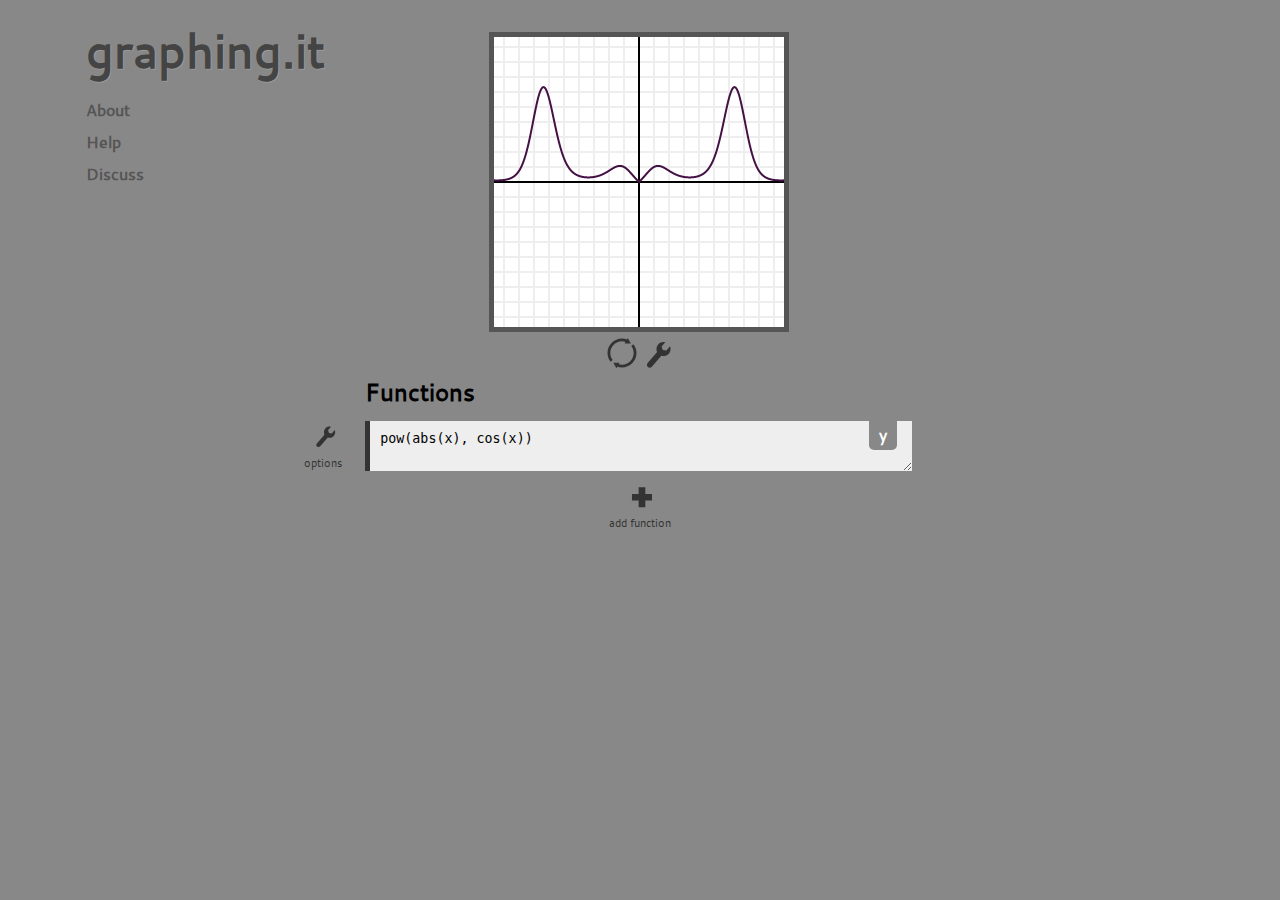
<file: index.html>
<!DOCTYPE html>

<html lang="en">
	<head>
		<meta http-equiv="content-type" content="text/html; charset=utf-8" />
		<link rel="shortcut icon" href="images/favicon.png" />
		<title>graphing.it</title>

		<meta name="viewport" content="width=device-width, initial-scale=1.0" />
		<!--[if lte IE 9]><link rel="stylesheet" href="css/ie.css" type="text/css" media="screen" /><![endif]-->
		<link rel="stylesheet" href="css/styles.css" type="text/css" />

		<script type="text/javascript" src="js/css3-mediaqueries.js"></script>
		<script type="text/javascript">

		  var _gaq = _gaq || [];
		  _gaq.push(['_setAccount', 'UA-26566118-1']);
		  _gaq.push(['_trackPageview']);

		  (function() {
			var ga = document.createElement('script'); ga.type = 'text/javascript'; ga.async = true;
			ga.src = ('https:' == document.location.protocol ? 'https://ssl' : 'http://www') + '.google-analytics.com/ga.js';
			var s = document.getElementsByTagName('script')[0]; s.parentNode.insertBefore(ga, s);
		  })();

		</script>
	</head>
	<body>
		<div class="row">
			<div class="threecol">
				<div id="heading">
					<h1 onclick="location.href='index.html'">graphing.it</h1>
					<a href="about.html">About</a>
					<a href="help.html">Help</a>
					<a href="discuss.html">Discuss</a>
				</div>
			</div>
			<div class="sixcol"> 
				<div id="draw_area"> </div>
				<div id="draw_options_area">
					<div id="redraw_button" style="display:inline"></div>
					<div id="view_options" style="display:inline"></div>
					<!--<div id="save_button" style="display:inline"></div>-->
				</div>
			</div>
			<div class="threecol last"> </div>
		</div>

		<div class="row">
			<div class="threecol"> </div>
			<div class="sixcol options_box" id="draw_options_content">
				<h2>View options</h2>
				<table style="width: 100%;">
					<tr>
						<td>Range</td>
						<td>Grid distance</td>
						<td>Resolution</td>
					</tr>
					<tr>
						<td>
							<table id="range">
								<tr>
									<td>
										<input type="text" class="axes_updating_elem"
											data-bind="number_value: range_x_min">
									</td>
									<td>
										<input type="text" class="axes_updating_elem"
											data-bind="number_value: range_y_max"><br>
										<input type="text" class="axes_updating_elem"
											data-bind="number_value: range_y_min">
									</td>
									<td>
										<input type="text" class="axes_updating_elem"
											data-bind="number_value: range_x_max">
									</td>
								</tr>
							</table>
						</td>
						<td>
							x
							<input type="text" class="grid_updating_elem"
								data-bind="number_value: grid_distance_x, min: 0.01" 
								style="display:inline; width: 3em;">
							<br>
							y
							<input type="text" class="grid_updating_elem"
								data-bind="number_value: grid_distance_y, min: 0.01" 
								style="display:inline; width: 3em">
						</td>
						<td>
							<input type="text" class="axes_updating_elem"
								style="width: 3em;" data-bind="number_value: step_size, min: 0.0001">
						</td>
					</tr>
				</table>
			</div>
			<div class="threecol last"></div>
		</div>	

		<div class="row">
			<div class="threecol"></div>
			<div class="sixcol">
				<h2>Functions</h2>
			</div>
			<div class="threecol last"></div>
		</div>
		<div data-bind="template: {name: 'functionTemplate', foreach: functions}"></div>
		
		<div class="row">
			<div class="fivecol"> </div>
			<div class="twocol button_enclosing" id="add_function_enclosing" data-bind="click: add_function">
				<div id="add_function"></div>
				add function
			</div>
			<div class="fivecol last"> </div>
		</div>
		<script type="text/html" id="functionTemplate">
			<div class="row">
				<div class="twocol"></div>
				<div class="onecol" style="position: relative; right: -2.5%;">
					<div class="button_enclosing" id="function_option_enclosing${ id }"> 
						<div id="fn_options_button${ id }"></div>
						options
					</div>
				</div>
				<div class="sixcol">
					<div data-bind="visible: type() === 'Standard'" style="position: relative">
						<div class="label_overlay">y</div>
						<textarea data-bind="value: source"></textarea>
					</div>
					<div data-bind="visible: type() === 'Polar'" style="position: relative">
						<div class="label_overlay">r</div>
						<textarea data-bind="value: source_polar"></textarea>
					</div>
					<div data-bind="visible: type() === 'Parametric'">
						<div style="position: relative; overflow: auto;">
							<div style="position: relative; width: 49%; float: left;">
								<div class="label_overlay">x</div>
								<textarea style="display: inline" data-bind="value: source_para_x"></textarea>
							</div>
							<div style="position: relative; float: right; width: 50%;">
								<div class="label_overlay">y</div>
								<textarea style="display: inline" data-bind="value: source_para_y"></textarea>
							</div>
						</div>
					</div>
					<!--
					<div style="position: relative;">
						<div id="options_link">
							options
						</div>
					</div>-->
					<div id="fn_options_content${ id }" class="fn_options options_box">
						<table style="width: 100%;">
							<tr>
								<td>Type</td>
								<td>Color</td>
							</tr>
							<tr>
								<td>
									<select data-bind="options: ['Standard', 'Polar', 'Parametric'], value: type"></select>
								</td>
								<td>
									<div id="fn_stroke_color${ id }"></div>
								</td>
							</tr>
						</table>
						<div data-bind="visible: type() == 'Standard'">
						</div>
						<div data-bind="visible: type() == 'Polar'">
							Range
							<input type="text" data-bind="number_value: polar_range_min">
							<input type="text" data-bind="number_value: polar_range_max">
						</div>
						<div data-bind="visible: type() == 'Parametric'">
							Range
							<input type="text" data-bind="number_value: para_range_min">
							<input type="text" data-bind="number_value: para_range_max">
						</div>
					</div>
				</div>
				<div id="function_error${ id }" class="threecol last function_error_style border_box">
				</div>
			</div>
		</script>

		<!--<script type="text/javascript" data-main="js/main" src="js/require.js"></script>-->
		<script type="text/javascript" src="js/jquery-1.6.4.min.js"></script>
		<script type='text/javascript' src='js/jquery.tmpl.js'></script>
		<script type="text/javascript" src="js/raphael-min.js"></script>
		<script type="text/javascript" src="js/colorwheel.js"></script>
		<script type="text/javascript" src="js/knockout-1.2.1.js"></script>
		<script type="text/javascript" src="js/math.js"></script>
		<script type="text/javascript" src="js/core.js"></script>
	</body>
</html>
</file>
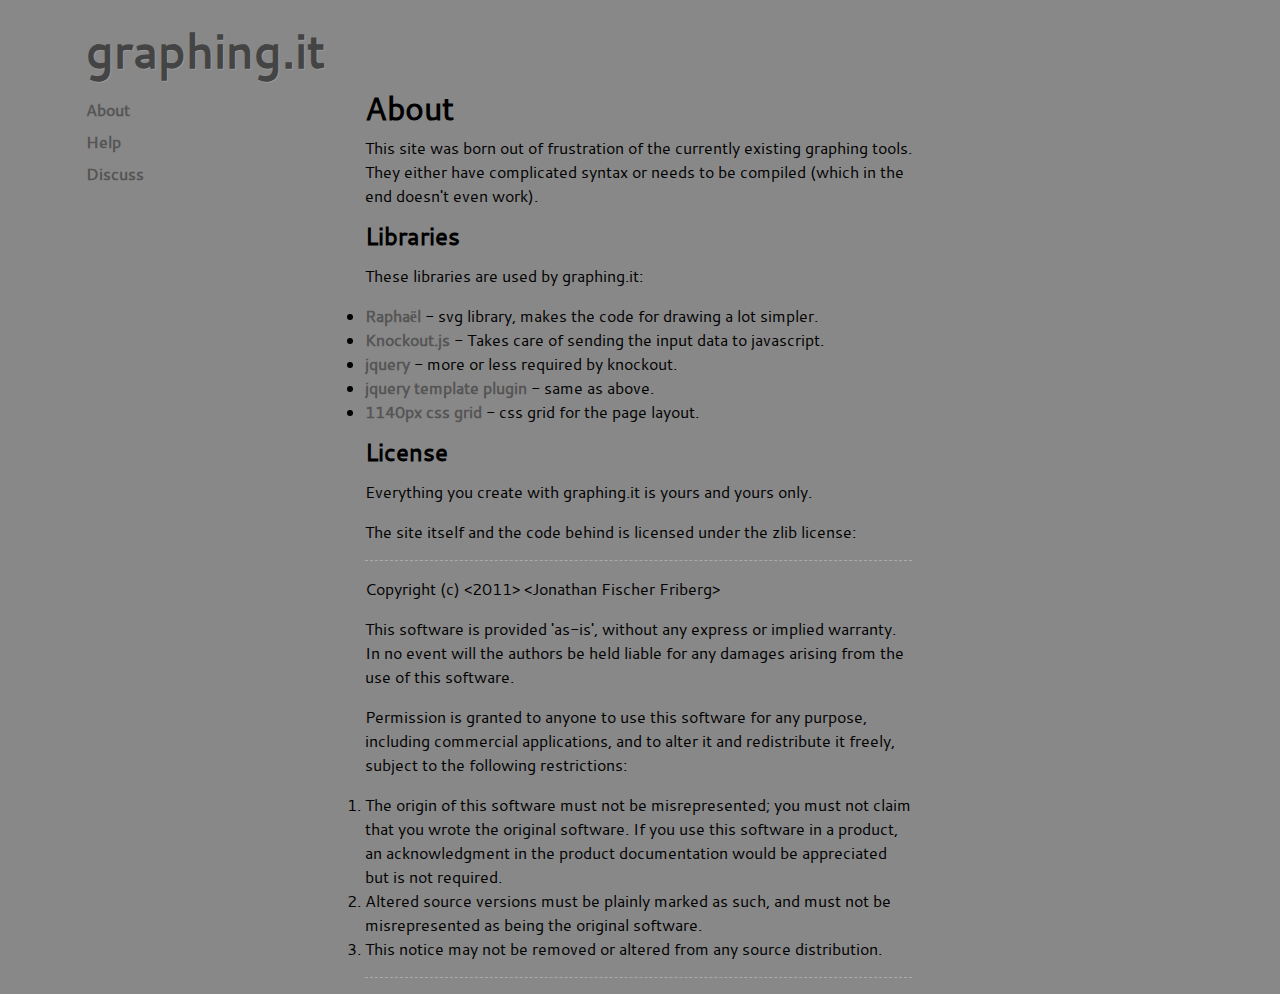
<file: about.html>
<!DOCTYPE html>

<html lang="en">
	<head>
		<meta http-equiv="content-type" content="text/html; charset=utf-8" />
		<link rel="shortcut icon" href="images/favicon.png" />
		<title>graphing.it</title>

		<meta name="viewport" content="width=device-width, initial-scale=1.0" />
		<!--[if lte IE 9]><link rel="stylesheet" href="css/ie.css" type="text/css" media="screen" /><![endif]-->
		<link rel="stylesheet" href="css/styles.css" type="text/css" />

		<script type="text/javascript" src="js/css3-mediaqueries.js"></script>
		<script type="text/javascript">

		  var _gaq = _gaq || [];
		  _gaq.push(['_setAccount', 'UA-26566118-1']);
		  _gaq.push(['_trackPageview']);

		  (function() {
			var ga = document.createElement('script'); ga.type = 'text/javascript'; ga.async = true;
			ga.src = ('https:' == document.location.protocol ? 'https://ssl' : 'http://www') + '.google-analytics.com/ga.js';
			var s = document.getElementsByTagName('script')[0]; s.parentNode.insertBefore(ga, s);
		  })();

		</script>
	</head>
	<body>
		<div class="row">
			<div class="threecol">
				<div id="heading">
					<h1 onclick="location.href='index.html'">graphing.it</h1>
					<a href="about.html">About</a>
					<a href="help.html">Help</a>
					<a href="discuss.html">Discuss</a>
				</div>
			</div>
			<div class="sixcol"> 
				<div class="content_area"> 
					<h2 style="font-size: 2em">About</h2>
					<p>This site was born out of frustration of the currently existing graphing tools.
					They either have complicated syntax or needs to be compiled (which in the end 
					doesn't even work).</p>

					<h2>Libraries</h2>
					<p>These libraries are used by graphing.it:</p>
					<p>
					<ul>
						<li><a href="http://raphaeljs.com/">Rapha&euml;l</a> 
							- svg library, makes the code for drawing a lot simpler.
						</li>
						<li><a href="http://knockoutjs.com/">Knockout.js</a> - 
						Takes care of sending the input data to javascript.
						</li>
						<li><a href="http://jquery.com/">jquery</a> - more or less required by knockout. </li>
						<li><a href="https://github.com/jquery/jquery-tmpl">jquery template plugin</a> - same as above.</li>
						<li><a href="http://cssgrid.net/">1140px css grid</a> - css grid for the page layout.</li>
					</ul>
					</p>
					<h2>License</h2>
					<p>Everything you create with graphing.it is yours and yours only.</p>
					<p>The site itself and the code behind is licensed under the zlib license:</p>
					<hr>
					<p>Copyright (c) &lt;2011&gt; &lt;Jonathan Fischer Friberg&gt;</p>
					<p>
					This software is provided 'as-is', without any express or implied
					warranty. In no event will the authors be held liable for any damages
					arising from the use of this software.
					</p>
					<p>
					Permission is granted to anyone to use this software for any purpose,
					including commercial applications, and to alter it and redistribute it
					freely, subject to the following restrictions:
					</p>
					<ol>
						<li>The origin of this software must not be misrepresented; you must not
						claim that you wrote the original software. If you use this software
						in a product, an acknowledgment in the product documentation would be
						appreciated but is not required.
						</li>
						<li>
						Altered source versions must be plainly marked as such, and must not be
						misrepresented as being the original software.
						</li>
						<li>
						This notice may not be removed or altered from any source
						distribution.
						</li>
					</ol>
					<hr>
				</div>
			</div>
			<div class="threecol last"> </div>
		</div>
	</body>
</html>
</file>
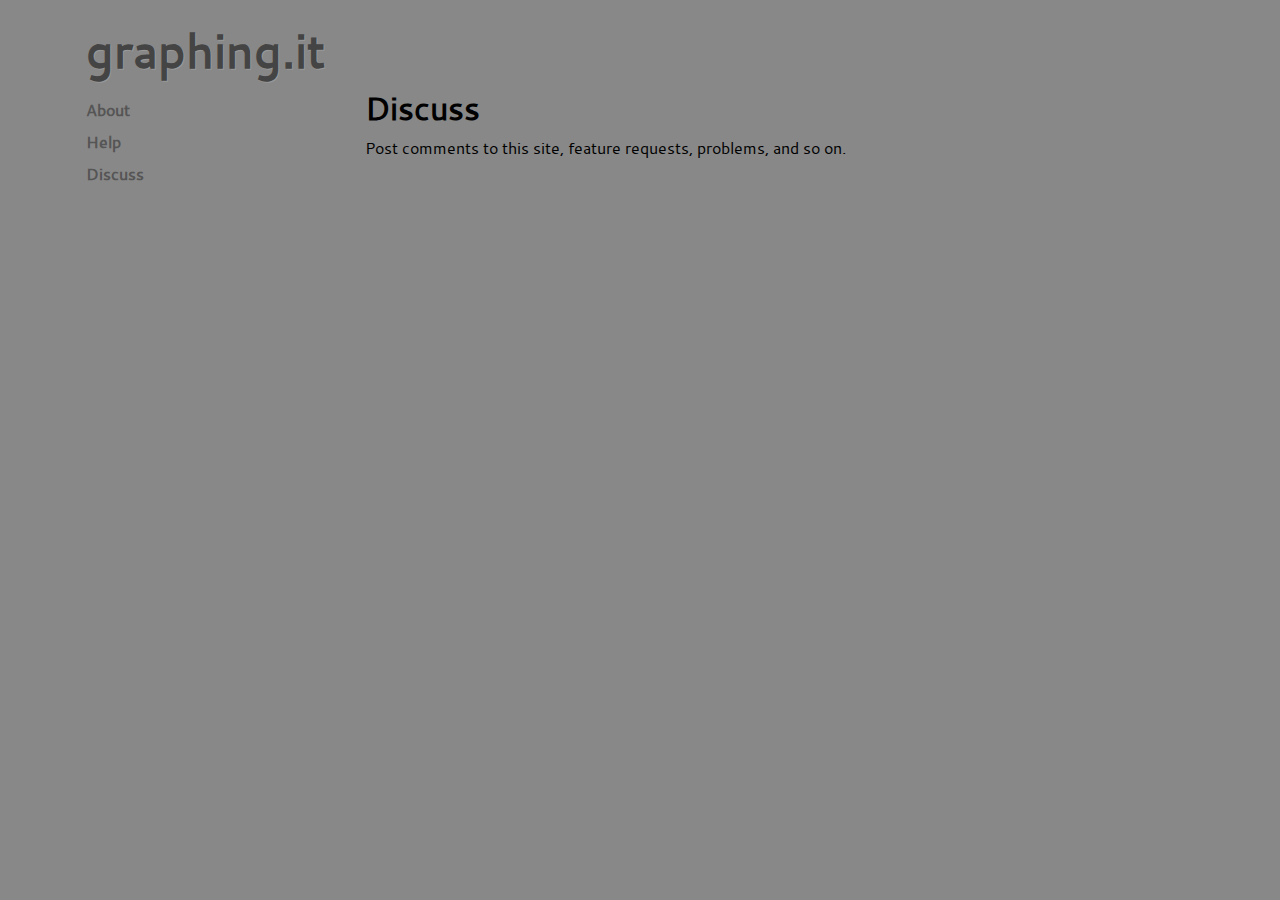
<file: discuss.html>
<!DOCTYPE html>

<html lang="en">
	<head>
		<meta http-equiv="content-type" content="text/html; charset=utf-8" />
		<link rel="shortcut icon" href="images/favicon.png" />
		<title>graphing.it</title>

		<meta name="viewport" content="width=device-width, initial-scale=1.0" />
		<!--[if lte IE 9]><link rel="stylesheet" href="css/ie.css" type="text/css" media="screen" /><![endif]-->
		<link rel="stylesheet" href="css/styles.css" type="text/css" />

		<script type="text/javascript" src="js/css3-mediaqueries.js"></script>
		<script type="text/javascript">

		  var _gaq = _gaq || [];
		  _gaq.push(['_setAccount', 'UA-26566118-1']);
		  _gaq.push(['_trackPageview']);

		  (function() {
			var ga = document.createElement('script'); ga.type = 'text/javascript'; ga.async = true;
			ga.src = ('https:' == document.location.protocol ? 'https://ssl' : 'http://www') + '.google-analytics.com/ga.js';
			var s = document.getElementsByTagName('script')[0]; s.parentNode.insertBefore(ga, s);
		  })();

		</script>
	</head>
	<body>
		<div class="row">
			<div class="threecol">
				<div id="heading">
					<h1 onclick="location.href='index.html'">graphing.it</h1>
					<a href="about.html">About</a>
					<a href="help.html">Help</a>
					<a href="discuss.html">Discuss</a>
				</div>
			</div>
			<div class="sixcol"> 
				<div class="content_area">
					<h2 style="font-size: 2em">Discuss</h2>
					<p>Post comments to this site, feature requests, problems, and so on.</p>
					<!-- START: Livefyre Embed -->
					<script type='text/javascript' src='http://www.livefyre.com/wjs/v1.0/javascripts/livefyre_init.js'></script>
					<script type='text/javascript'>
						var fyre = LF({
							site_id: 291273,
							version: '1.0'
						});
					</script>
					<!-- END: Livefyre Embed -->
				</div>
			</div>
			<div class="threecol last"> </div>
		</div>
	</body>
</html>
</file>
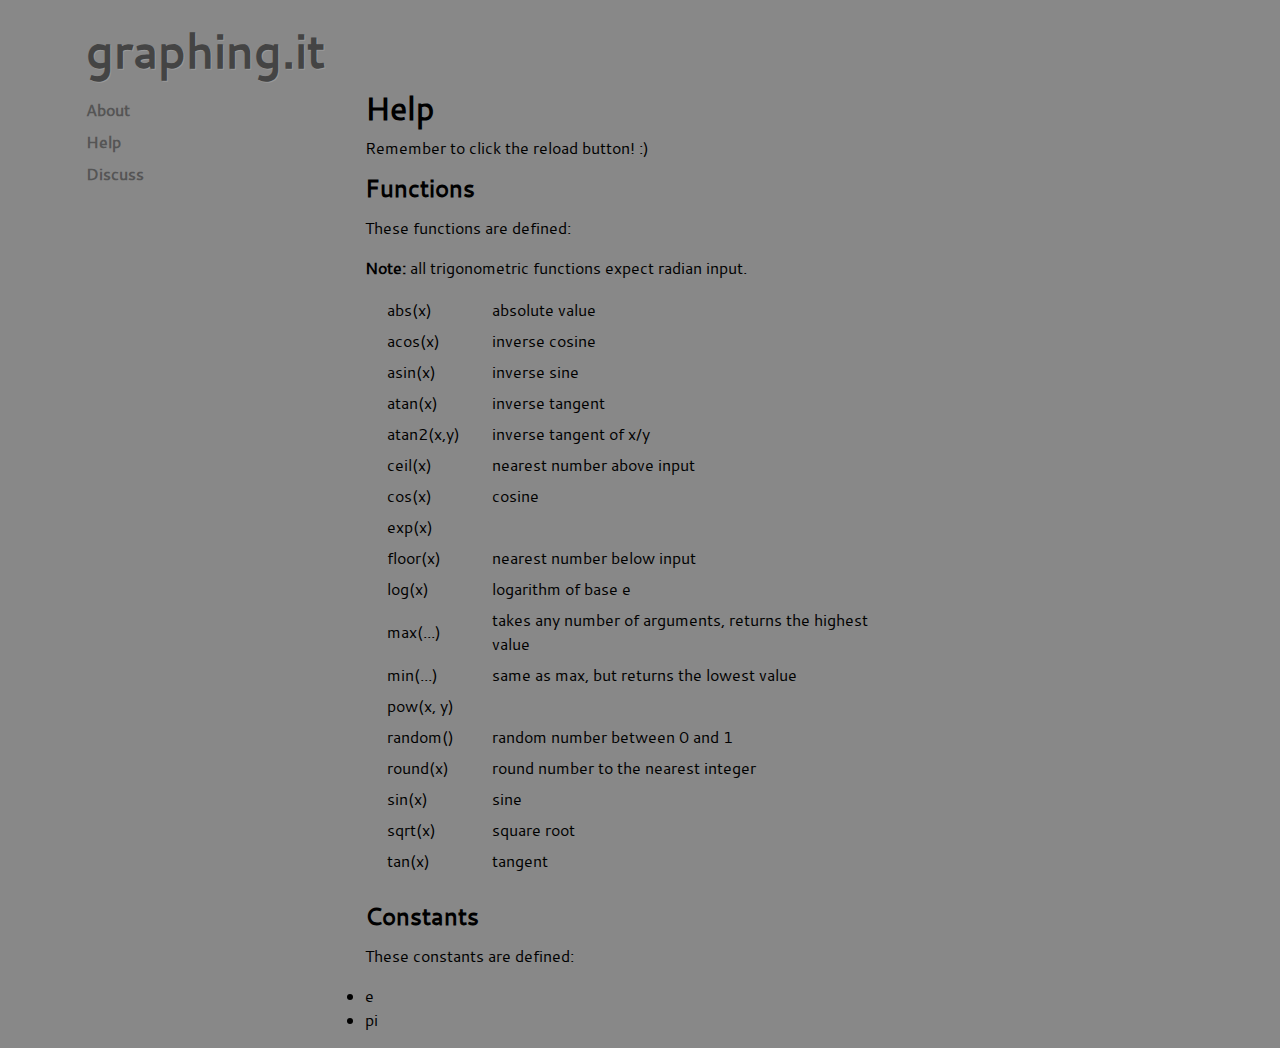
<file: help.html>
<!DOCTYPE html>

<html lang="en">
	<head>
		<meta http-equiv="content-type" content="text/html; charset=utf-8" />
		<link rel="shortcut icon" href="images/favicon.png" />
		<title>graphing.it</title>

		<meta name="viewport" content="width=device-width, initial-scale=1.0" />
		<!--[if lte IE 9]><link rel="stylesheet" href="css/ie.css" type="text/css" media="screen" /><![endif]-->
		<link rel="stylesheet" href="css/styles.css" type="text/css" />

		<script type="text/javascript" src="js/css3-mediaqueries.js"></script>
		<script type="text/javascript">

		  var _gaq = _gaq || [];
		  _gaq.push(['_setAccount', 'UA-26566118-1']);
		  _gaq.push(['_trackPageview']);

		  (function() {
			var ga = document.createElement('script'); ga.type = 'text/javascript'; ga.async = true;
			ga.src = ('https:' == document.location.protocol ? 'https://ssl' : 'http://www') + '.google-analytics.com/ga.js';
			var s = document.getElementsByTagName('script')[0]; s.parentNode.insertBefore(ga, s);
		  })();

		</script>
	</head>
	<body>
		<div class="row">
			<div class="threecol">
				<div id="heading">
					<h1 onclick="location.href='index.html'">graphing.it</h1>
					<a href="about.html">About</a>
					<a href="help.html">Help</a>
					<a href="discuss.html">Discuss</a>
				</div>
			</div>
			<div class="sixcol"> 
				<div class="content_area">
					<h2 style="font-size: 2em">Help</h2>
					<p>Remember to click the reload button! :)</p>
					<h2>Functions</h2>
					<p>These functions are defined:</p>
					<p><b>Note:</b> all trigonometric functions expect radian input.</p>
					<table id="function_list">
						<tr>
							<td>abs(x)</td>
							<td>absolute value</td>
						</tr>
						<tr>
							<td>acos(x)</td>
							<td>inverse cosine</td>
						</tr>
						<tr>
							<td>asin(x)</td>
							<td>inverse sine</td>
						</tr>
						<tr>
							<td>atan(x)</td>
							<td>inverse tangent</td>
						</tr>
						<tr>
							<td>atan2(x,y)</td>
							<td>inverse tangent of x/y</td>
						</tr>
						<tr>
							<td>ceil(x)</td>
							<td>nearest number above input</td>
						</tr>
						<tr>
							<td>cos(x)</td>
							<td>cosine</td>
						</tr>
						<tr>
							<td>exp(x)</td>
							<td></td>
						</tr>
						<tr>
							<td>floor(x)</td>
							<td>nearest number below input</td>
						</tr>
						<tr>
							<td>log(x)</td>
							<td>logarithm of base e</td>
						</tr>
						<tr>
							<td>max(...)</td>
							<td>takes any number of arguments, returns the highest value</td>
						</tr>
						<tr>
							<td>min(...)</td>
							<td>same as max, but returns the lowest value</td>
						</tr>
						<tr>
							<td>pow(x, y)</td>
							<td></td>
						</tr>
						<tr>
							<td>random()</td>
							<td>random number between 0 and 1</td>
						</tr>
						<tr>
							<td>round(x)</td>
							<td>round number to the nearest integer</td>
						</tr>
						<tr>
							<td>sin(x)</td>
							<td>sine</td>
						</tr>
						<tr>
							<td>sqrt(x)</td>
							<td>square root</td>
						</tr>
						<tr>
							<td>tan(x)</td>
							<td>tangent</td>
						</tr>
					</table>
					<br>
					<h2>Constants</h2>
					<p>These constants are defined:</p>
					<p>
					<ul>
						<li>e</li>
						<li>pi</li>
					</ul>
					</p>
				</div>
			</div>
			<div class="threecol last"> </div>
		</div>
	</body>
</html>
</file>
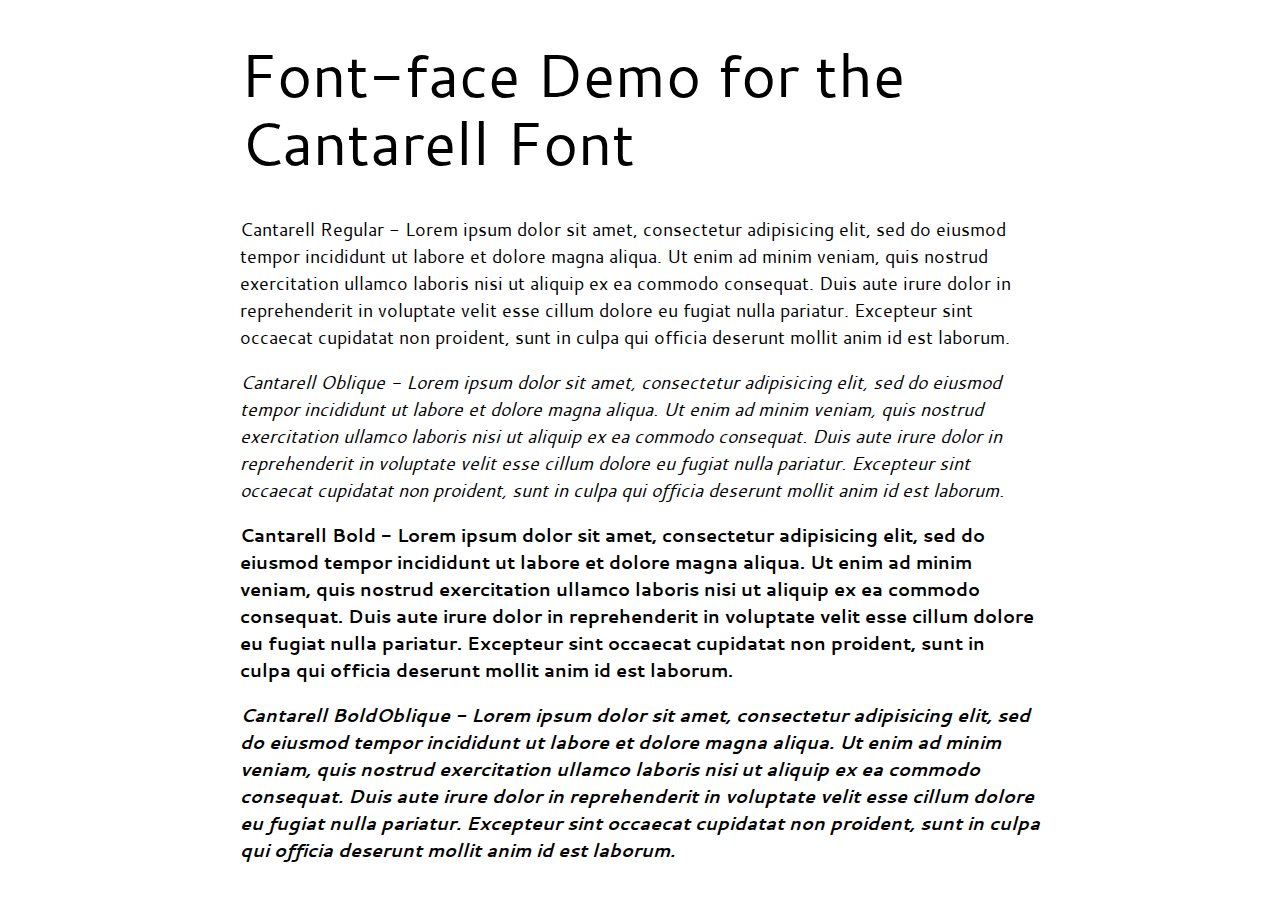
<file: font_cantarell/demo.html>
<!DOCTYPE html PUBLIC "-//W3C//DTD XHTML 1.0 Strict//EN"
	"http://www.w3.org/TR/xhtml1/DTD/xhtml1-strict.dtd">

<html xmlns="http://www.w3.org/1999/xhtml" xml:lang="en" lang="en">
<head>
	<meta http-equiv="Content-Type" content="text/html; charset=utf-8"/>

	<title>Font Face Demo</title>
	<link rel="stylesheet" href="stylesheet.css" type="text/css" charset="utf-8">
	<style type="text/css" media="screen">
		h1.fontface {font: 60px/68px 'CantarellRegular', Arial, sans-serif;letter-spacing: 0;}

		p.style1 {font: 18px/27px 'CantarellRegular', Arial, sans-serif;}
		p.style2 {font: 18px/27px 'CantarellOblique', Arial, sans-serif;}
		p.style3 {font: 18px/27px 'CantarellBold', Arial, sans-serif;}
		p.style4 {font: 18px/27px 'CantarellBoldOblique', Arial, sans-serif;}
		
		#container {
			width: 800px;
			margin-left: auto;
			margin-right: auto;
		}
	</style>
</head>

<body>
	<div id="container">
		<h1 class="fontface">Font-face Demo for the Cantarell Font</h1>
	
	 

	<p class="style1">Cantarell Regular - Lorem ipsum dolor sit amet, consectetur adipisicing elit, sed do eiusmod tempor incididunt ut labore et dolore magna aliqua. Ut enim ad minim veniam, quis nostrud exercitation ullamco laboris nisi ut aliquip ex ea commodo consequat. Duis aute irure dolor in reprehenderit in voluptate velit esse cillum dolore eu fugiat nulla pariatur. Excepteur sint occaecat cupidatat non proident, sunt in culpa qui officia deserunt mollit anim id est laborum.</p>

	 

	<p class="style2">Cantarell Oblique - Lorem ipsum dolor sit amet, consectetur adipisicing elit, sed do eiusmod tempor incididunt ut labore et dolore magna aliqua. Ut enim ad minim veniam, quis nostrud exercitation ullamco laboris nisi ut aliquip ex ea commodo consequat. Duis aute irure dolor in reprehenderit in voluptate velit esse cillum dolore eu fugiat nulla pariatur. Excepteur sint occaecat cupidatat non proident, sunt in culpa qui officia deserunt mollit anim id est laborum.</p>

	 

	<p class="style3">Cantarell Bold - Lorem ipsum dolor sit amet, consectetur adipisicing elit, sed do eiusmod tempor incididunt ut labore et dolore magna aliqua. Ut enim ad minim veniam, quis nostrud exercitation ullamco laboris nisi ut aliquip ex ea commodo consequat. Duis aute irure dolor in reprehenderit in voluptate velit esse cillum dolore eu fugiat nulla pariatur. Excepteur sint occaecat cupidatat non proident, sunt in culpa qui officia deserunt mollit anim id est laborum.</p>

	 

	<p class="style4">Cantarell BoldOblique - Lorem ipsum dolor sit amet, consectetur adipisicing elit, sed do eiusmod tempor incididunt ut labore et dolore magna aliqua. Ut enim ad minim veniam, quis nostrud exercitation ullamco laboris nisi ut aliquip ex ea commodo consequat. Duis aute irure dolor in reprehenderit in voluptate velit esse cillum dolore eu fugiat nulla pariatur. Excepteur sint occaecat cupidatat non proident, sunt in culpa qui officia deserunt mollit anim id est laborum.</p>

		</div>
</body>
</html>
</file>
<file: css/ie.css>
.onecol {
width: 4.7%;
}

.twocol {
width: 13.2%;
}

.threecol {
width: 22.05%;
}

.fourcol {
width: 30.6%;
}

.fivecol {
width: 39%;
}

.sixcol {
width: 48%;
}

.sevencol {
width: 56.75%;
}

.eightcol {
width: 61.6%;
}

.ninecol {
width: 74.05%;
}

.tencol {
width: 82%;
}

.elevencol {
width: 91.35%;
}
</file>
<file: css/styles.css>
@import url('/css/1140.css');
@import url('/font_cantarell/stylesheet.css');

/* ============================== */
/* ! Layout for desktop version   */
/* ============================== */

body {
	background-color: #888;
	font-family: 'CantarellRegular';
}

em {
	font-family: 'CantarellOblique';
	font-style: normal;
}

h1, h2, h3, h4, h5, h6 {
/*	font-family: Freeserif, serif; */
	font-size: 100%;
	letter-spacing: 0;
}

h1 {
	color: #444;
	font-size: 3em;
	text-shadow: #999 1px 1px 0px;
	margin-bottom: 10px;
}

h1:hover {
	color: #333;
	cursor: pointer;
}

h2, h3 {
	margin-bottom: 0.5em;
}

h2 {
	font-size: 1.5em;
}

h3 {
	margin-top: 0.5em;
	font-size: 1.1em;
}

p {
	margin: 1em 0;
}

a {
	color: #555;
	text-decoration: none;
	font-weight: bold;
}

a:visited {
/*	color: #55A; */
}

a:hover {
	color: black;
}

td {
	padding: 0 10px 5px 0;
}

hr {
        color: transparent;
	background-color: transparent;
	border: none;
	border-top: 1px dashed #AAA;
	margin: 1em 0 1em 0;
	width: 100%;
}

textarea {

	background: #EEE;
	border: none;
	border-left: 5px solid #333;
	padding: 10px;
	width: 100%;
	resize: vertical;
	/* From: http://stackoverflow.com/questions/271067/how-can-i-make-a-textarea-100-width-without-overflowing-when-padding-is-present/4156343#4156343 
	 * */
	box-sizing: border-box;
	-webkit-box-sizing:border-box;
	-moz-box-sizing: border-box;
	-ms-box-sizing: border-box;
}


input[type="text"] {
	width: 3em;
	border: none;
	border-radius: 3px;
	padding: 5px;
	box-shadow: inset 1px 1px 3px #333;
}

button {
	display: block;
	text-align: center;
	margin: 1em auto 1em auto;
	border: none;
	background: #555;
	padding: 5px 10px 5px 10px;
	border-radius: 3px;
	cursor: pointer;
	box-shadow: 1px 1px 2px #666;
}

button:hover {
	background: #666;
}

.range_text {
	line-height: 60px;
}

#range td {
	padding: 0px;
	margin: 0px;
}

#range input[type="text"] {
	width: 3em;
}

.border_box {
	box-sizing: border-box;
	-webkit-box-sizing:border-box;
	-moz-box-sizing: border-box;
	-ms-box-sizing: border-box;
}

#heading {
	padding: 1em;
}

#heading a {
	display: block;
	line-height: 2em;
}

#draw_area {
	text-align: center;
	display: block;
	margin-right: auto;
	margin-left: auto;
	margin-top: 2em;
}

#draw_options_area {
	text-align: center;
}

.options_box {
	display: none;
	background: #AAA;
	padding: 30px;
	padding-top: 20px;
	margin: 0.5em 0 1em 0;
	border-radius: 5px;
	box-shadow: 0 3px 3px #555;
	box-sizing: border-box;
	-webkit-box-sizing:border-box;
	-moz-box-sizing: border-box;
	-ms-box-sizing: border-box;
}

#add_function, #redraw_button {
	text-align: center;
	margin-top: 5px;
/*	margin-bottom: -5px;*/
}

.button_enclosing {
	color: #333;
	text-align: center;
	font-size: 0.7em;
}

.button_enclosing:hover {
	color: #000;
	cursor: pointer;
}

.content_area {
	line-height: 1.5em;
	margin-top: 6em;
}

#function_list td {
	padding-left: 20px;
}

.label_overlay {
	color: white;
	font-weight: bold;
	position: absolute;
	top: 0;
	right: 15px;
	padding: 5px;
	padding: 2px 10px 4px 10px;
	background: #888;
	-webkit-border-bottom-right-radius: 5px;
	-webkit-border-bottom-left-radius: 5px;
	-moz-border-radius-bottomright: 5px;
	-moz-border-radius-bottomleft: 5px;
	border-bottom-right-radius: 5px;
	border-bottom-left-radius: 5px;
}

.function_error_style {
	font-size: 0.9em;
	display: none;
	position: relative;
	left: -2.5%;
	background: #A55;
	border-radius: 10px;
	border: 1px solid #800;
	padding: 0.8em;
}
	

#options_link {
	height: 1.5em;
	position: absolute;
	top: -1.5em;
	left: 5px;
	background: #888;
	padding: 1px 5px 2px 5px;
	-webkit-border-top-right-radius: 5px;
	-moz-border-radius-topright: 5px;
	border-top-right-radius: 5px;
}

/* ============================= */
/* ! Layout for mobile version   */
/* ============================= */

@media only screen and (max-width: 1023px) {

	h1 {
		position: relative;
/*		text-align: center; */
	}

}



@media handheld, only screen and (max-width: 767px) {

	body {
		
	}

	#heading {
		text-align: center;
	}
	
	#heading a {
		display: inline;
	}

	#draw_area {
		margin-top: 0.5em;
	}

	.content_area {
		margin-top: 1em;
	}

	.function_error_style {
		left: 0;
	}
}


/* ========================================== */
/* ! Provide higher res assets for iPhone 4   */
/* ========================================== */

@media only screen and (-webkit-min-device-pixel-ratio: 2) { 

/*	.logo {
		background: url(logo2x.jpg) no-repeat;
		background-size: 212px 303px;
	}*/

}
</file>
<file: font_cantarell/stylesheet.css>
/* Generated by Font Squirrel (http://www.fontsquirrel.com) on October 15, 2011 04:52:53 PM America/New_York */



@font-face {
    font-family: 'CantarellRegular';
    src: url('Cantarell-Regular-webfont.eot');
    src: url('Cantarell-Regular-webfont.eot?#iefix') format('embedded-opentype'),
         url('Cantarell-Regular-webfont.ttf') format('truetype'),
         url('Cantarell-Regular-webfont.svg#CantarellRegular') format('svg');
    font-weight: normal;
    font-style: normal;

}

@font-face {
    font-family: 'CantarellOblique';
    src: url('Cantarell-Oblique-webfont.eot');
    src: url('Cantarell-Oblique-webfont.eot?#iefix') format('embedded-opentype'),
         url('Cantarell-Oblique-webfont.ttf') format('truetype'),
         url('Cantarell-Oblique-webfont.svg#CantarellOblique') format('svg');
    font-weight: normal;
    font-style: normal;

}

@font-face {
    font-family: 'CantarellBold';
    src: url('Cantarell-Bold-webfont.eot');
    src: url('Cantarell-Bold-webfont.eot?#iefix') format('embedded-opentype'),
         url('Cantarell-Bold-webfont.ttf') format('truetype'),
         url('Cantarell-Bold-webfont.svg#CantarellBold') format('svg');
    font-weight: normal;
    font-style: normal;

}

@font-face {
    font-family: 'CantarellBoldOblique';
    src: url('Cantarell-BoldOblique-webfont.eot');
    src: url('Cantarell-BoldOblique-webfont.eot?#iefix') format('embedded-opentype'),
         url('Cantarell-BoldOblique-webfont.ttf') format('truetype'),
         url('Cantarell-BoldOblique-webfont.svg#CantarellBoldOblique') format('svg');
    font-weight: normal;
    font-style: normal;

}
</file>
